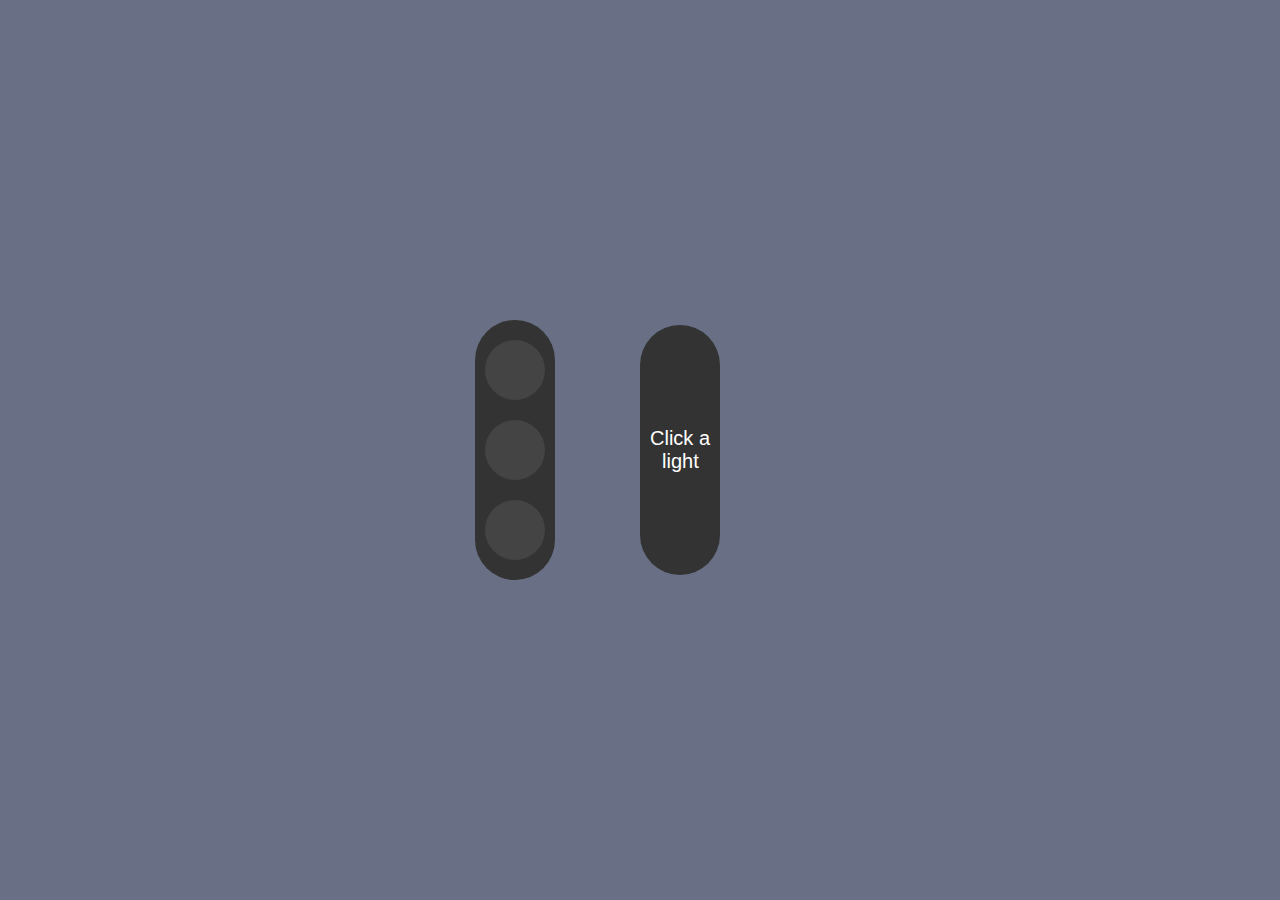
<file: lesson_5/index/index.html>
<!DOCTYPE html>
<html lang="en">
<head>
    <meta charset="UTF-8">
    <meta name="viewport" content="width=device-width, initial-scale=1.0">
    <title>Traffic Light</title>
    <link rel="stylesheet" href="../style/style.css">
</head>
<body>
<div class="container">
    <div class="traffic-light">
        <div class="light-container">
            <div id="red" class="light" onclick="changeLight('red')"></div>
        </div>
        <div class="light-container">
            <div id="yellow" class="light" onclick="changeLight('yellow')"></div>
        </div>
        <div class="light-container">
            <div id="green" class="light" onclick="changeLight('green')"></div>
        </div>
    </div>
    <div class="status-container">
        <div class="status">
            <p id="status-text">Click a light</p>
        </div>
    </div>
</div>
<script src="../app/app.js"></script>
</body>
</html>
</file>
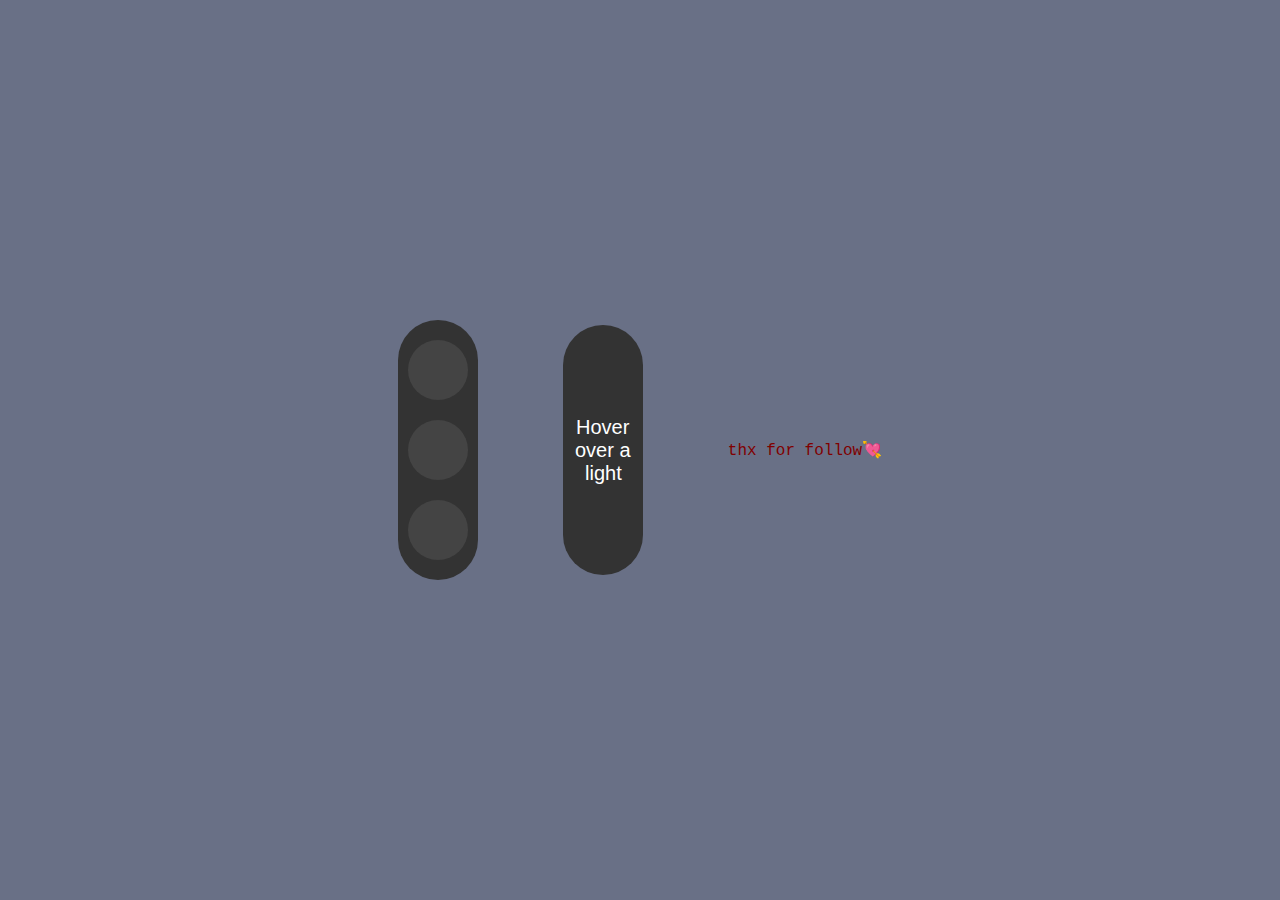
<file: lesson_6(HomeWork)/index/index.html>
<!DOCTYPE html>
<html lang="en">
<head>
    <meta charset="UTF-8">
    <meta name="viewport" content="width=device-width, initial-scale=1.0">
    <title>Traffic Light</title>
    <link rel="stylesheet" href="../style/style.css">
</head>
<body>
<div class="container">
    <div class="traffic-light">
        <div class="light-container">
            <div id="red" class="light"></div>
        </div>
        <div class="light-container">
            <div id="yellow" class="light"></div>
        </div>
        <div class="light-container">
            <div id="green" class="light"></div>
        </div>
    </div>
    <div class="status-container">
        <div class="status">
            <p id="status-text">Hover over a light</p>
        </div>
    </div>
</div>
<div class="family">thx for follow💘</div>
<script src="../app/app.js"></script>
</body>
</html>
</file>
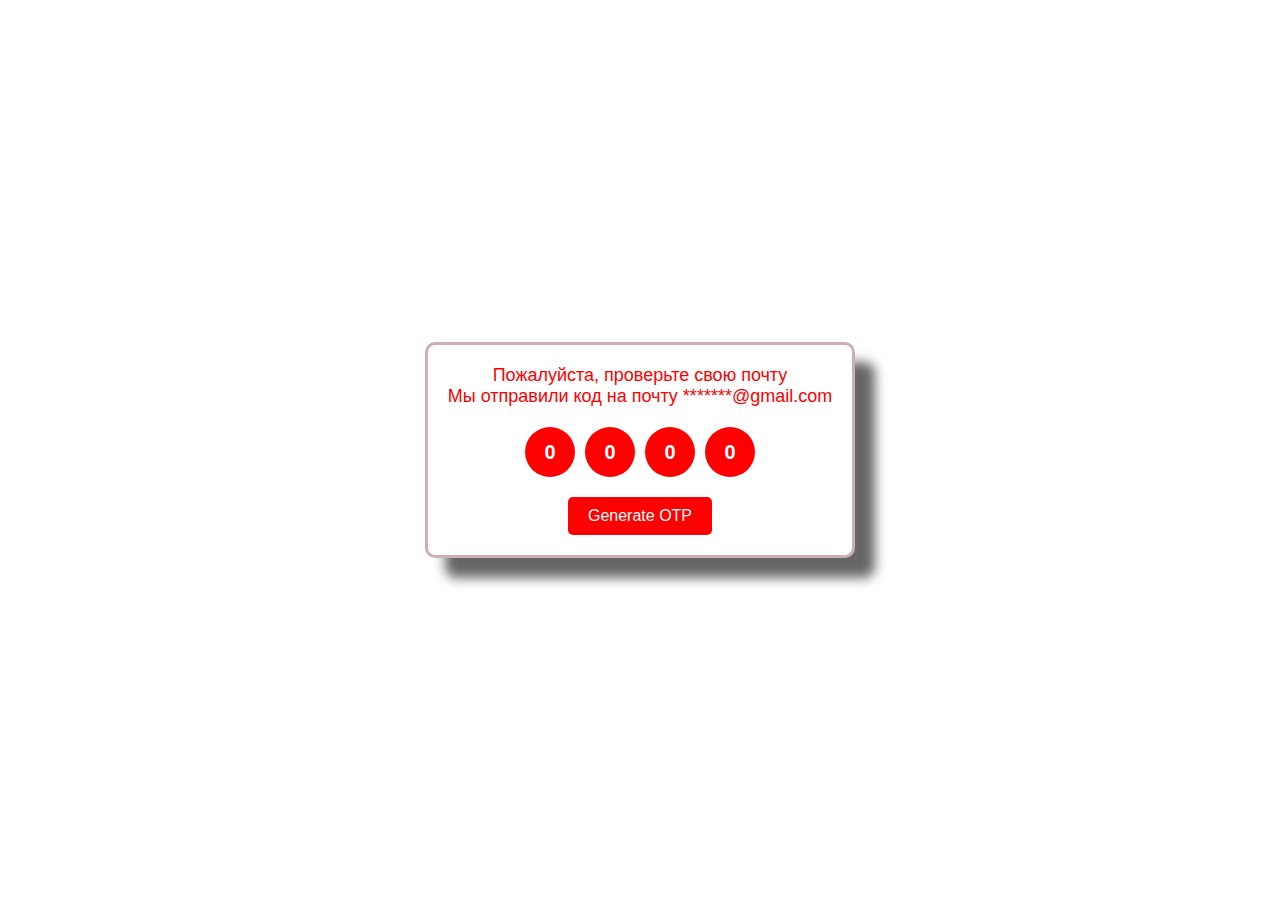
<file: lesson_7(HomeWork)/index/index.html>
<!DOCTYPE html>
<html lang="en">
<head>
    <meta charset="UTF-8" />
    <meta name="viewport" content="width=device-width, initial-scale=1.0" />
    <title>OTP Generator</title>
    <link rel="stylesheet" href="../style/style.css" />
    <script defer src="../app/app.js"></script>
</head>
<body>
<div class="container">
    <div class="message">
        <p>Пожалуйста, проверьте свою почту</p>
        <p>Мы отправили код на почту *******@gmail.com</p>
    </div>
    <div id="otp-container">

    </div>
    <button id="generate-btn">Generate OTP</button>
</div>
</body>
</html>
</file>
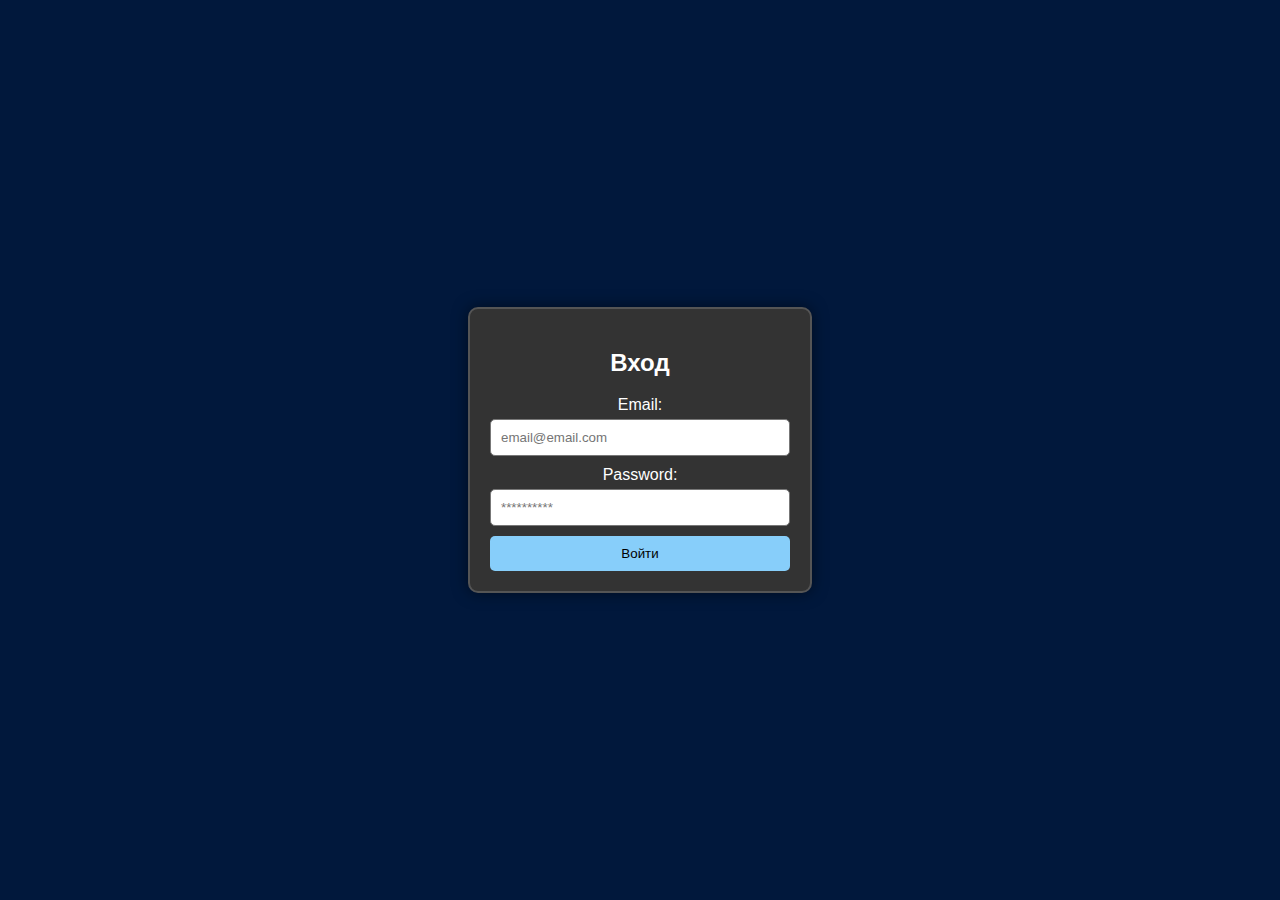
<file: lesson_8(HomeWork)/index/index.html>
<!DOCTYPE html>
<html lang="en">
<head>
    <meta charset="UTF-8">
    <meta name="viewport" content="width=device-width, initial-scale=1.0">
    <title>Authorization Form</title>
    <link rel="stylesheet" href="../style/style.css">
    <script defer src="../app/app.js"></script>
</head>
<body>
<div class="login-container">
    <form id="loginForm">
        <h2>Вход</h2>
        <p id="errorMessage"></p>
        <label for="email">Email:</label>
        <input type="email" placeholder="email@email.com" class="enput" id="email" name="email" required>
        <label for="password">Password:</label>
        <input type="password" placeholder="**********" class="enput" id="password" name="password" required>
        <button type="submit">Войти</button>
    </form>
    <img id="resultImage" style="display: none; margin-top: 20px;" alt="Result Image">
</div>
</body>
</html>
</file>
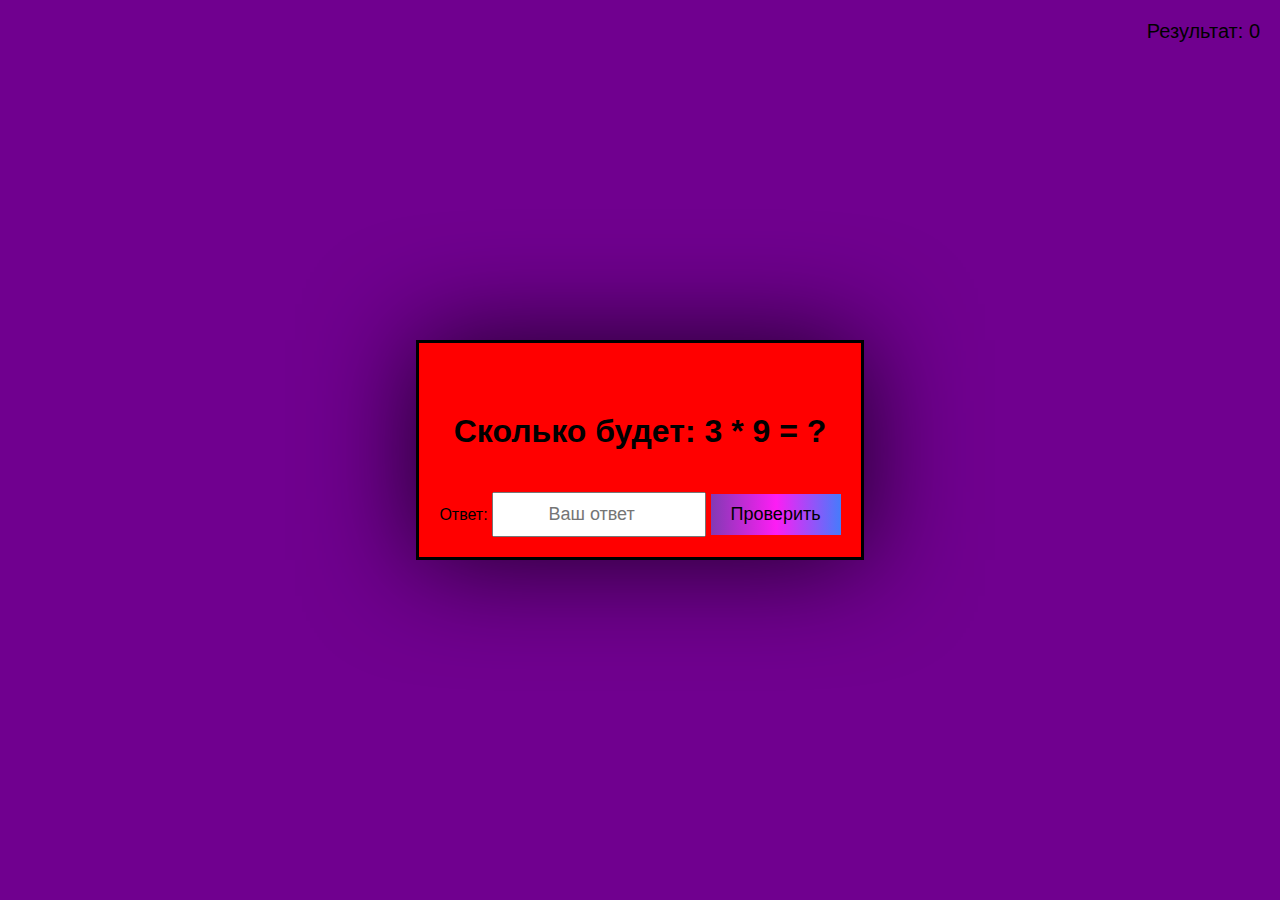
<file: lesson_9/index/index.html>
<!DOCTYPE html>
<html lang="en">
<head>
    <meta charset="UTF-8">
    <meta name="viewport" content="width=device-width, initial-scale=1.0">
    <title>Давай решим это?</title>
    <link rel="stylesheet" href="../style/style.css">
    <script defer src="../app/app.js"></script>
</head>
<body>
<div class="container">
    <div class="result-counter" id="resultCounter">
        Результат: <span id="result">0</span>
    </div>
    <div class="problem-container">
        <h1 id="problem">Сколько будет: a * b = ?</h1>
        <form id="answerForm">

            <label> Ответ: <input type="number" id="answerInput"
                                  placeholder="Ваш ответ" required></label>
            <button type="submit">Проверить</button>
        </form>
    </div>
</div>
</body>
</html>
</file>
<file: lesson_5/style/style.css>
body {
    display: flex;
    justify-content: center;
    align-items: center;
    height: 100vh;
    margin: 0;
    font-family: Arial, sans-serif;
    background-color: rgba(5, 16, 53, 0.6);
}

.container {
    display: flex;
    align-items: center;
    justify-content: center;
}

.traffic-light {
    display: flex;
    flex-direction: column;
    align-items: center;
    background-color: #333;
    border-radius: 40px;
    padding: 10px;
}

.light-container {
    display: flex;
    align-items: center;
    margin: 10px 0;
}

.light {
    width: 60px;
    height: 60px;
    border-radius: 50%;
    background-color: #444;
    cursor: pointer;
    transition: background-color 0.3s;
}

.light.red.active {
    background-color: red;
}

.light.yellow.active {
    background-color: yellow;
}

.light.green.active {
    background-color: green;
}


.status-container {
    display: flex;
    align-items: center;
    justify-content: center;
}

.status {
    display: flex;
    align-items: center;
    justify-content: center;
    width: 230px;
    height: 60px;
    background-color: #333;
    border-radius: 40px;
    color: #fff;
    font-size: 20px;
    transform: rotate(-90deg);
    transform-origin: center;
    writing-mode: vertical-rl;
    text-align: center;
    padding: 10px;
}
</file>
<file: lesson_6(HomeWork)/style/style.css>
body {
    display: flex;
    justify-content: center;
    align-items: center;
    height: 100vh;
    margin: 0;
    font-family: Arial, sans-serif;
    background-color: rgba(5, 16, 53, 0.6);
}

.container {
    display: flex;
    align-items: center;
    justify-content: center;
}

.traffic-light {
    display: flex;
    flex-direction: column;
    align-items: center;
    background-color: #333;
    border-radius: 40px;
    padding: 10px;
}

.light-container {
    display: flex;
    align-items: center;
    margin: 10px 0;
}

.light {
    width: 60px;
    height: 60px;
    border-radius: 50%;
    background-color: #444;
    cursor: pointer;
    transition: background-color 0.3s;
}

.light.red.active {
    background-color: red;
}

.light.yellow.active {
    background-color: yellow;
}

.light.green.active {
    background-color: green;
}

.status-container {
    display: flex;
    align-items: center;
    justify-content: center;
}

.status {
    display: flex;
    align-items: center;
    justify-content: center;
    width: 230px;
    height: 60px;
    background-color: #333;
    border-radius: 40px;
    color: #fff;
    font-size: 20px;
    transform: rotate(-90deg);
    transform-origin: center;
    writing-mode: vertical-rl;
    text-align: center;
    padding: 10px;
}

.family{
    font-family: Lucida Console, Courier, monospace;
    color: maroon;
}
</file>
<file: lesson_7(HomeWork)/style/style.css>
body {
    display: flex;
    justify-content: center;
    align-items: center;
    height: 100vh;
    background-color: white;
    margin: 0;
    font-family: Arial, sans-serif;
}

.container {
    text-align: center;
    padding: 20px;
    box-shadow: 20px 20px 12px 0 rgba(0, 0, 0, .6);
    border-radius: 10px;
    background-color: white;
    border: 3px solid rgba(94, 2, 2, 0.31);
}

.message p {
    margin: 0;
    font-size: 18px;
    color: red;
}

#otp-container {
    margin: 20px 0;
    display: flex;
    justify-content: center;
    gap: 10px;
}

.otp-digit {
    width: 50px;
    height: 50px;
    background-color: red;
    color: white;
    display: flex;
    justify-content: center;
    align-items: center;
    border-radius: 50%;
    font-size: 20px;
    font-weight: bold;
}

#generate-btn {
    background-color: red;
    color: white;
    border: none;
    padding: 10px 20px;
    font-size: 16px;
    cursor: pointer;
    border-radius: 5px;
}
</file>
<file: lesson_8(HomeWork)/style/style.css>
body {
    background-color: #01183c;
    font-family: Arial, sans-serif;
    margin: 0;
    padding: 0;
    display: flex;
    justify-content: center;
    align-items: center;
    height: 100vh;
}

.login-container {
    background-color: #333;
    padding: 20px;
    border-radius: 10px;
    box-shadow: 0 0 15px rgba(0, 0, 0, 0.5);
    border: 2px solid #555;
    width: 300px;
    text-align: center;
}

h2 {
    color: #fff;
}

label {
    color: #fff;
    display: block;
    margin-bottom: 5px;
}

.enput {
    width: 100%;
    padding: 10px;
    margin-bottom: 10px;
    border-radius: 5px;
    border: 1px solid #777;
    box-sizing: border-box;
}

button {
    background-color: #87cefa;
    border: none;
    padding: 10px;
    border-radius: 5px;
    cursor: pointer;
    width: 100%;
}

button:hover {
    background-color: #ffe637;
}

#errorMessage {
    color: #ff0000;
    margin-bottom: 15px;
}
</file>
<file: lesson_9/style/style.css>
body {
    font-family: Arial, sans-serif;
    display: flex;
    justify-content: center;
    align-items: center;
    height: 100vh;
    margin: 0;
    background-color: #70008f;
}

.container {
    text-align: center;
    background-color: #FF0000;
    padding: 20px;
    border: 3px solid #000000;
    box-shadow: 0 0 110px rgba(0, 0, 0, 0.74);
}

.result-counter {
    position: absolute;
    top: 20px;
    right: 20px;
    font-size: 20px;
}

#result {
    color: black;
}

.problem-container {
    margin-top: 50px;
}

#answerInput {
    margin-top: 20px;
    padding: 10px;
    font-size: 18px;
    width: 190px;
    text-align: center;
}

button {
    margin-top: 20px;
    padding: 10px 20px;
    font-size: 18px;
        background: linear-gradient(90deg, rgba(131,58,180,1) 0%, rgba(253,29,244,1) 50%, rgba(69,124,252,1) 100%);
    border: none;
    cursor: pointer;
}

button:hover {
    background-color: deepskyblue;
}
</file>
